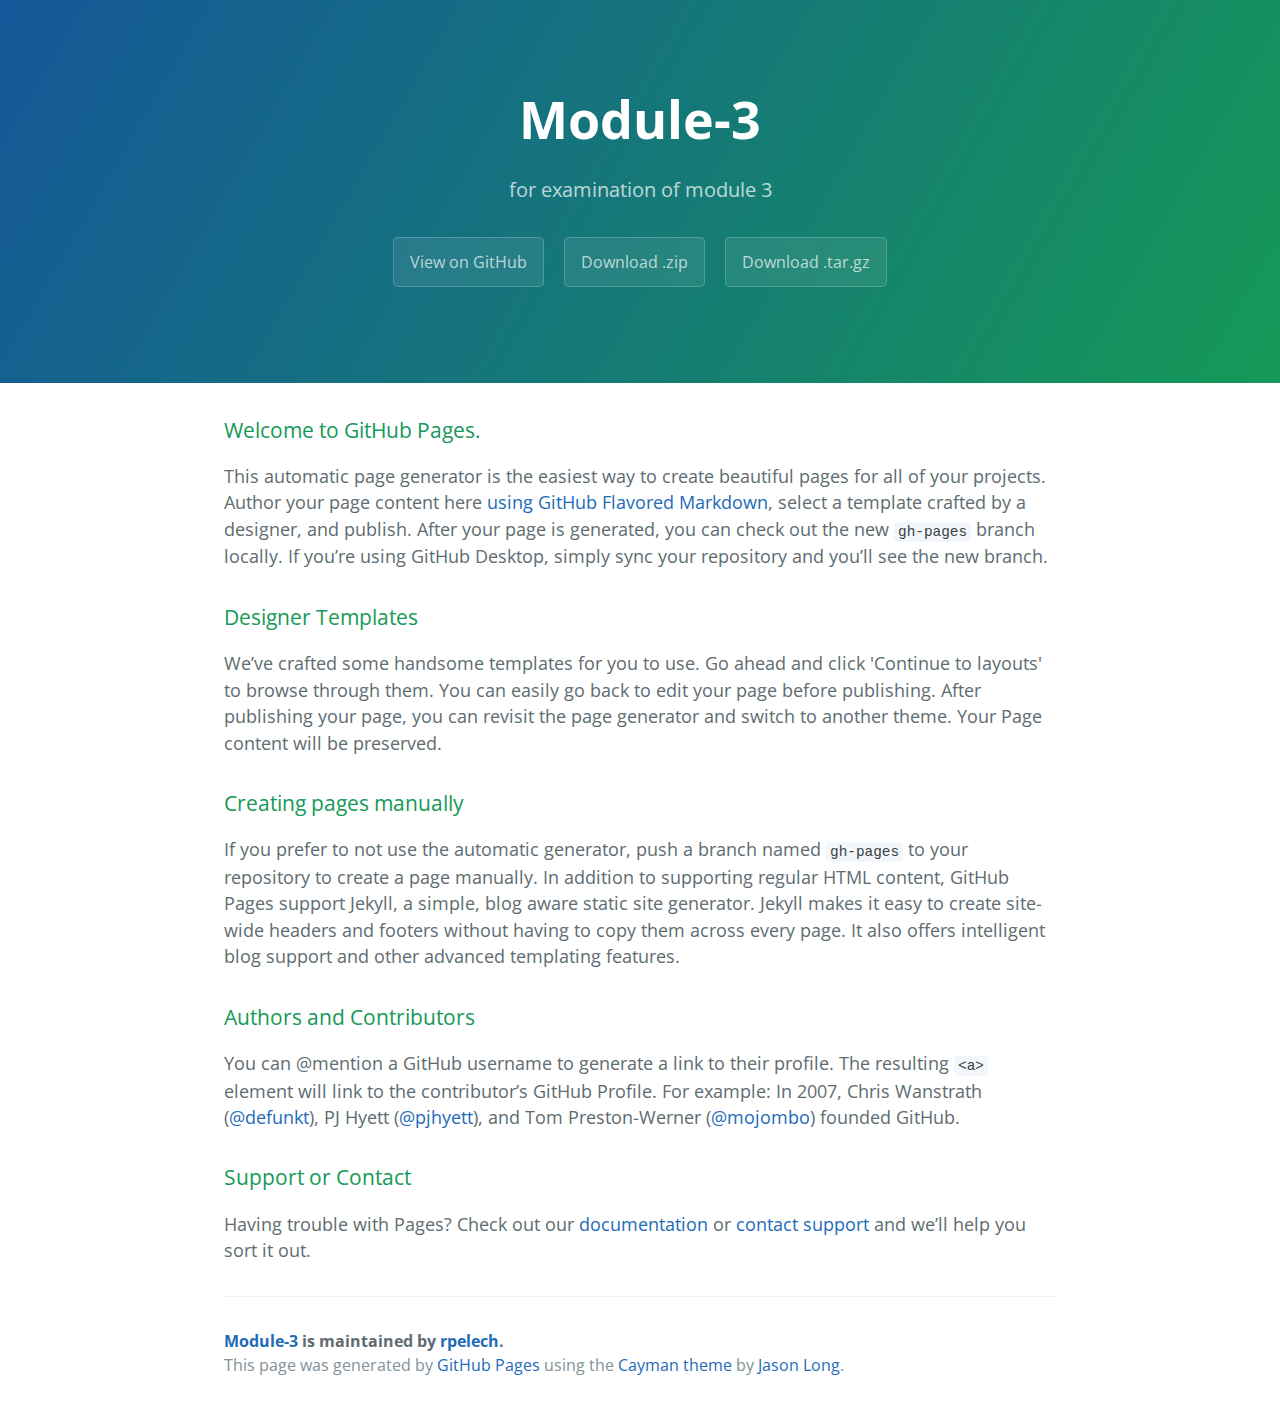
<file: index.html>
<!DOCTYPE html>
<html lang="en-us">
  <head>
    <meta charset="UTF-8">
    <title>Module-3 by rpelech</title>
    <meta name="viewport" content="width=device-width, initial-scale=1">
    <link rel="stylesheet" type="text/css" href="stylesheets/normalize.css" media="screen">
    <link href='https://fonts.googleapis.com/css?family=Open+Sans:400,700' rel='stylesheet' type='text/css'>
    <link rel="stylesheet" type="text/css" href="stylesheets/stylesheet.css" media="screen">
    <link rel="stylesheet" type="text/css" href="stylesheets/github-light.css" media="screen">
  </head>
  <body>
    <section class="page-header">
      <h1 class="project-name">Module-3</h1>
      <h2 class="project-tagline">for examination of module 3</h2>
      <a href="https://github.com/rpelech/module-3" class="btn">View on GitHub</a>
      <a href="https://github.com/rpelech/module-3/zipball/master" class="btn">Download .zip</a>
      <a href="https://github.com/rpelech/module-3/tarball/master" class="btn">Download .tar.gz</a>
    </section>

    <section class="main-content">
      <h3>
<a id="welcome-to-github-pages" class="anchor" href="#welcome-to-github-pages" aria-hidden="true"><span aria-hidden="true" class="octicon octicon-link"></span></a>Welcome to GitHub Pages.</h3>
<p>This automatic page generator is the easiest way to create beautiful pages for all of your projects. Author your page content here <a href="https://guides.github.com/features/mastering-markdown/">using GitHub Flavored Markdown</a>, select a template crafted by a designer, and publish. After your page is generated, you can check out the new <code>gh-pages</code> branch locally. If you’re using GitHub Desktop, simply sync your repository and you’ll see the new branch.</p>
<h3>
<a id="designer-templates" class="anchor" href="#designer-templates" aria-hidden="true"><span aria-hidden="true" class="octicon octicon-link"></span></a>Designer Templates</h3>
<p>We’ve crafted some handsome templates for you to use. Go ahead and click 'Continue to layouts' to browse through them. You can easily go back to edit your page before publishing. After publishing your page, you can revisit the page generator and switch to another theme. Your Page content will be preserved.</p>
<h3>
<a id="creating-pages-manually" class="anchor" href="#creating-pages-manually" aria-hidden="true"><span aria-hidden="true" class="octicon octicon-link"></span></a>Creating pages manually</h3>
<p>If you prefer to not use the automatic generator, push a branch named <code>gh-pages</code> to your repository to create a page manually. In addition to supporting regular HTML content, GitHub Pages support Jekyll, a simple, blog aware static site generator. Jekyll makes it easy to create site-wide headers and footers without having to copy them across every page. It also offers intelligent blog support and other advanced templating features.</p>
<h3>
<a id="authors-and-contributors" class="anchor" href="#authors-and-contributors" aria-hidden="true"><span aria-hidden="true" class="octicon octicon-link"></span></a>Authors and Contributors</h3>
<p>You can @mention a GitHub username to generate a link to their profile. The resulting <code>&lt;a&gt;</code> element will link to the contributor’s GitHub Profile. For example: In 2007, Chris Wanstrath (<a class="user-mention" data-hovercard-type="user" data-hovercard-url="/users/defunkt/hovercard" data-octo-click="hovercard-link-click" data-octo-dimensions="link_type:self" href="https://github.com/defunkt">@defunkt</a>), PJ Hyett (<a class="user-mention" data-hovercard-type="user" data-hovercard-url="/users/pjhyett/hovercard" data-octo-click="hovercard-link-click" data-octo-dimensions="link_type:self" href="https://github.com/pjhyett">@pjhyett</a>), and Tom Preston-Werner (<a class="user-mention" data-hovercard-type="user" data-hovercard-url="/users/mojombo/hovercard" data-octo-click="hovercard-link-click" data-octo-dimensions="link_type:self" href="https://github.com/mojombo">@mojombo</a>) founded GitHub.</p>
<h3>
<a id="support-or-contact" class="anchor" href="#support-or-contact" aria-hidden="true"><span aria-hidden="true" class="octicon octicon-link"></span></a>Support or Contact</h3>
<p>Having trouble with Pages? Check out our <a href="https://help.github.com/pages">documentation</a> or <a href="https://github.com/contact">contact support</a> and we’ll help you sort it out.</p>

      <footer class="site-footer">
        <span class="site-footer-owner"><a href="https://github.com/rpelech/module-3">Module-3</a> is maintained by <a href="https://github.com/rpelech">rpelech</a>.</span>

        <span class="site-footer-credits">This page was generated by <a href="https://pages.github.com">GitHub Pages</a> using the <a href="https://github.com/jasonlong/cayman-theme">Cayman theme</a> by <a href="https://twitter.com/jasonlong">Jason Long</a>.</span>
      </footer>

    </section>

  
  </body>
</html>
</file>
<file: stylesheets/stylesheet.css>
* {
  box-sizing: border-box; }

body {
  padding: 0;
  margin: 0;
  font-family: "Open Sans", "Helvetica Neue", Helvetica, Arial, sans-serif;
  font-size: 16px;
  line-height: 1.5;
  color: #606c71; }

a {
  color: #1e6bb8;
  text-decoration: none; }
  a:hover {
    text-decoration: underline; }

.btn {
  display: inline-block;
  margin-bottom: 1rem;
  color: rgba(255, 255, 255, 0.7);
  background-color: rgba(255, 255, 255, 0.08);
  border-color: rgba(255, 255, 255, 0.2);
  border-style: solid;
  border-width: 1px;
  border-radius: 0.3rem;
  transition: color 0.2s, background-color 0.2s, border-color 0.2s; }
  .btn + .btn {
    margin-left: 1rem; }

.btn:hover {
  color: rgba(255, 255, 255, 0.8);
  text-decoration: none;
  background-color: rgba(255, 255, 255, 0.2);
  border-color: rgba(255, 255, 255, 0.3); }

@media screen and (min-width: 64em) {
  .btn {
    padding: 0.75rem 1rem; } }

@media screen and (min-width: 42em) and (max-width: 64em) {
  .btn {
    padding: 0.6rem 0.9rem;
    font-size: 0.9rem; } }

@media screen and (max-width: 42em) {
  .btn {
    display: block;
    width: 100%;
    padding: 0.75rem;
    font-size: 0.9rem; }
    .btn + .btn {
      margin-top: 1rem;
      margin-left: 0; } }

.page-header {
  color: #fff;
  text-align: center;
  background-color: #159957;
  background-image: linear-gradient(120deg, #155799, #159957); }

@media screen and (min-width: 64em) {
  .page-header {
    padding: 5rem 6rem; } }

@media screen and (min-width: 42em) and (max-width: 64em) {
  .page-header {
    padding: 3rem 4rem; } }

@media screen and (max-width: 42em) {
  .page-header {
    padding: 2rem 1rem; } }

.project-name {
  margin-top: 0;
  margin-bottom: 0.1rem; }

@media screen and (min-width: 64em) {
  .project-name {
    font-size: 3.25rem; } }

@media screen and (min-width: 42em) and (max-width: 64em) {
  .project-name {
    font-size: 2.25rem; } }

@media screen and (max-width: 42em) {
  .project-name {
    font-size: 1.75rem; } }

.project-tagline {
  margin-bottom: 2rem;
  font-weight: normal;
  opacity: 0.7; }

@media screen and (min-width: 64em) {
  .project-tagline {
    font-size: 1.25rem; } }

@media screen and (min-width: 42em) and (max-width: 64em) {
  .project-tagline {
    font-size: 1.15rem; } }

@media screen and (max-width: 42em) {
  .project-tagline {
    font-size: 1rem; } }

.main-content :first-child {
  margin-top: 0; }
.main-content img {
  max-width: 100%; }
.main-content h1, .main-content h2, .main-content h3, .main-content h4, .main-content h5, .main-content h6 {
  margin-top: 2rem;
  margin-bottom: 1rem;
  font-weight: normal;
  color: #159957; }
.main-content p {
  margin-bottom: 1em; }
.main-content code {
  padding: 2px 4px;
  font-family: Consolas, "Liberation Mono", Menlo, Courier, monospace;
  font-size: 0.9rem;
  color: #383e41;
  background-color: #f3f6fa;
  border-radius: 0.3rem; }
.main-content pre {
  padding: 0.8rem;
  margin-top: 0;
  margin-bottom: 1rem;
  font: 1rem Consolas, "Liberation Mono", Menlo, Courier, monospace;
  color: #567482;
  word-wrap: normal;
  background-color: #f3f6fa;
  border: solid 1px #dce6f0;
  border-radius: 0.3rem; }
  .main-content pre > code {
    padding: 0;
    margin: 0;
    font-size: 0.9rem;
    color: #567482;
    word-break: normal;
    white-space: pre;
    background: transparent;
    border: 0; }
.main-content .highlight {
  margin-bottom: 1rem; }
  .main-content .highlight pre {
    margin-bottom: 0;
    word-break: normal; }
.main-content .highlight pre, .main-content pre {
  padding: 0.8rem;
  overflow: auto;
  font-size: 0.9rem;
  line-height: 1.45;
  border-radius: 0.3rem; }
.main-content pre code, .main-content pre tt {
  display: inline;
  max-width: initial;
  padding: 0;
  margin: 0;
  overflow: initial;
  line-height: inherit;
  word-wrap: normal;
  background-color: transparent;
  border: 0; }
  .main-content pre code:before, .main-content pre code:after, .main-content pre tt:before, .main-content pre tt:after {
    content: normal; }
.main-content ul, .main-content ol {
  margin-top: 0; }
.main-content blockquote {
  padding: 0 1rem;
  margin-left: 0;
  color: #819198;
  border-left: 0.3rem solid #dce6f0; }
  .main-content blockquote > :first-child {
    margin-top: 0; }
  .main-content blockquote > :last-child {
    margin-bottom: 0; }
.main-content table {
  display: block;
  width: 100%;
  overflow: auto;
  word-break: normal;
  word-break: keep-all; }
  .main-content table th {
    font-weight: bold; }
  .main-content table th, .main-content table td {
    padding: 0.5rem 1rem;
    border: 1px solid #e9ebec; }
.main-content dl {
  padding: 0; }
  .main-content dl dt {
    padding: 0;
    margin-top: 1rem;
    font-size: 1rem;
    font-weight: bold; }
  .main-content dl dd {
    padding: 0;
    margin-bottom: 1rem; }
.main-content hr {
  height: 2px;
  padding: 0;
  margin: 1rem 0;
  background-color: #eff0f1;
  border: 0; }

@media screen and (min-width: 64em) {
  .main-content {
    max-width: 64rem;
    padding: 2rem 6rem;
    margin: 0 auto;
    font-size: 1.1rem; } }

@media screen and (min-width: 42em) and (max-width: 64em) {
  .main-content {
    padding: 2rem 4rem;
    font-size: 1.1rem; } }

@media screen and (max-width: 42em) {
  .main-content {
    padding: 2rem 1rem;
    font-size: 1rem; } }

.site-footer {
  padding-top: 2rem;
  margin-top: 2rem;
  border-top: solid 1px #eff0f1; }

.site-footer-owner {
  display: block;
  font-weight: bold; }

.site-footer-credits {
  color: #819198; }

@media screen and (min-width: 64em) {
  .site-footer {
    font-size: 1rem; } }

@media screen and (min-width: 42em) and (max-width: 64em) {
  .site-footer {
    font-size: 1rem; } }

@media screen and (max-width: 42em) {
  .site-footer {
    font-size: 0.9rem; } }
</file>
<file: stylesheets/github-light.css>
/*!
 * GitHub Light v0.4.1
 * Copyright (c) 2012 - 2017 GitHub, Inc.
 * Licensed under MIT (https://github.com/primer/github-syntax-theme-generator/blob/master/LICENSE)
 */

.pl-c /* comment, punctuation.definition.comment, string.comment */ {
  color: #6a737d;
}

.pl-c1 /* constant, entity.name.constant, variable.other.constant, variable.language, support, meta.property-name, support.constant, support.variable, meta.module-reference, markup.raw, meta.diff.header, meta.output */,
.pl-s .pl-v /* string variable */ {
  color: #005cc5;
}

.pl-e /* entity */,
.pl-en /* entity.name */ {
  color: #6f42c1;
}

.pl-smi /* variable.parameter.function, storage.modifier.package, storage.modifier.import, storage.type.java, variable.other */,
.pl-s .pl-s1 /* string source */ {
  color: #24292e;
}

.pl-ent /* entity.name.tag, markup.quote */ {
  color: #22863a;
}

.pl-k /* keyword, storage, storage.type */ {
  color: #d73a49;
}

.pl-s /* string */,
.pl-pds /* punctuation.definition.string, source.regexp, string.regexp.character-class */,
.pl-s .pl-pse .pl-s1 /* string punctuation.section.embedded source */,
.pl-sr /* string.regexp */,
.pl-sr .pl-cce /* string.regexp constant.character.escape */,
.pl-sr .pl-sre /* string.regexp source.ruby.embedded */,
.pl-sr .pl-sra /* string.regexp string.regexp.arbitrary-repitition */ {
  color: #032f62;
}

.pl-v /* variable */,
.pl-smw /* sublimelinter.mark.warning */ {
  color: #e36209;
}

.pl-bu /* invalid.broken, invalid.deprecated, invalid.unimplemented, message.error, brackethighlighter.unmatched, sublimelinter.mark.error */ {
  color: #b31d28;
}

.pl-ii /* invalid.illegal */ {
  color: #fafbfc;
  background-color: #b31d28;
}

.pl-c2 /* carriage-return */ {
  color: #fafbfc;
  background-color: #d73a49;
}

.pl-c2::before /* carriage-return */ {
  content: "^M";
}

.pl-sr .pl-cce /* string.regexp constant.character.escape */ {
  font-weight: bold;
  color: #22863a;
}

.pl-ml /* markup.list */ {
  color: #735c0f;
}

.pl-mh /* markup.heading */,
.pl-mh .pl-en /* markup.heading entity.name */,
.pl-ms /* meta.separator */ {
  font-weight: bold;
  color: #005cc5;
}

.pl-mi /* markup.italic */ {
  font-style: italic;
  color: #24292e;
}

.pl-mb /* markup.bold */ {
  font-weight: bold;
  color: #24292e;
}

.pl-md /* markup.deleted, meta.diff.header.from-file, punctuation.definition.deleted */ {
  color: #b31d28;
  background-color: #ffeef0;
}

.pl-mi1 /* markup.inserted, meta.diff.header.to-file, punctuation.definition.inserted */ {
  color: #22863a;
  background-color: #f0fff4;
}

.pl-mc /* markup.changed, punctuation.definition.changed */ {
  color: #e36209;
  background-color: #ffebda;
}

.pl-mi2 /* markup.ignored, markup.untracked */ {
  color: #f6f8fa;
  background-color: #005cc5;
}

.pl-mdr /* meta.diff.range */ {
  font-weight: bold;
  color: #6f42c1;
}

.pl-ba /* brackethighlighter.tag, brackethighlighter.curly, brackethighlighter.round, brackethighlighter.square, brackethighlighter.angle, brackethighlighter.quote */ {
  color: #586069;
}

.pl-sg /* sublimelinter.gutter-mark */ {
  color: #959da5;
}

.pl-corl /* constant.other.reference.link, string.other.link */ {
  text-decoration: underline;
  color: #032f62;
}
</file>
